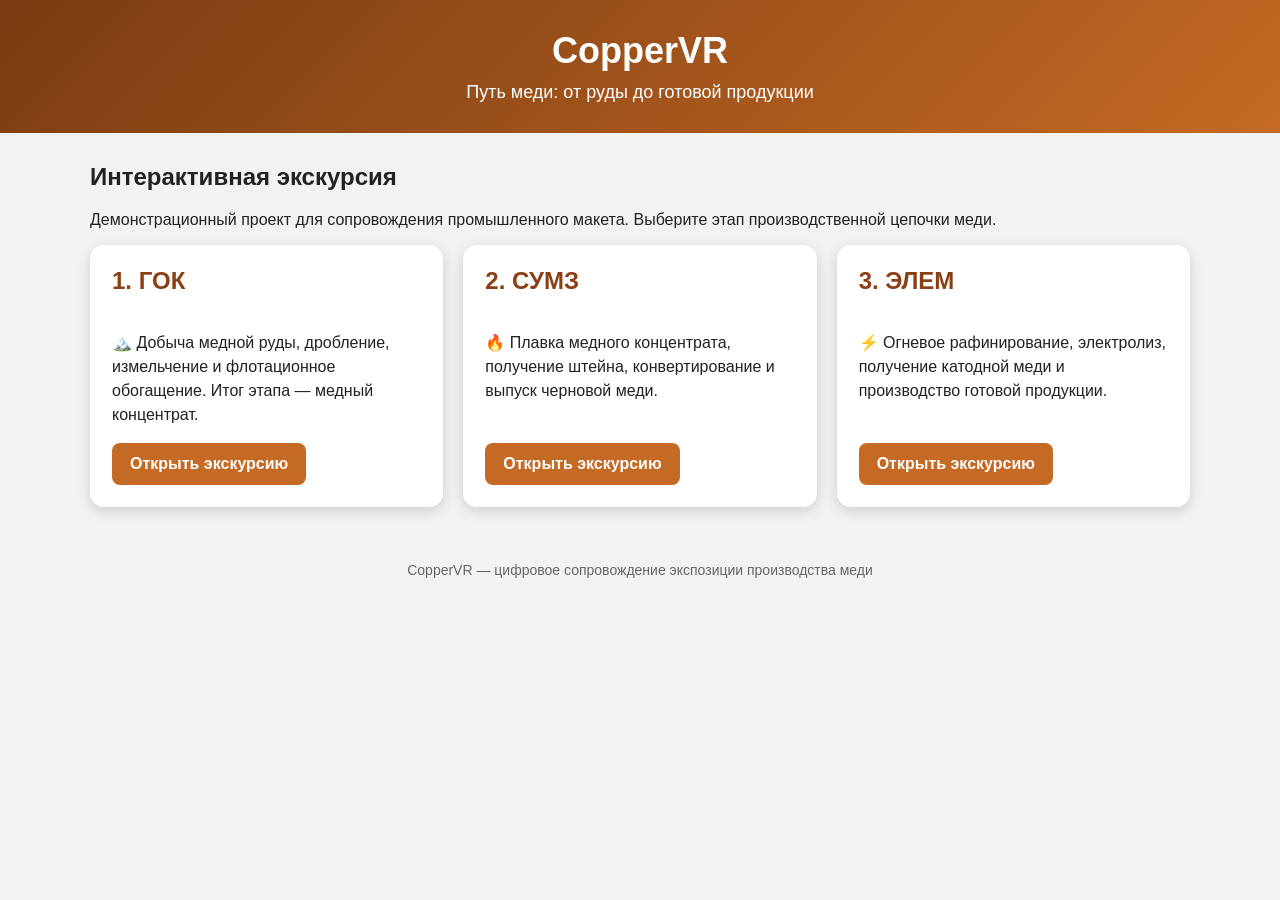
<file: index.html>
<!DOCTYPE html>
<html lang="ru">
<head>
  <meta charset="UTF-8">
  <meta name="viewport" content="width=device-width, initial-scale=1.0">
  <title>CopperVR</title>
  <link rel="stylesheet" href="assets/css/style.css">
</head>

<body>

<header>
  <h1>CopperVR</h1>
  <p>Путь меди: от руды до готовой продукции</p>
</header>

<div class="container">
  <h2>Интерактивная экскурсия</h2>
  <p>
    Демонстрационный проект для сопровождения промышленного макета.
    Выберите этап производственной цепочки меди.
  </p>

  <div class="cards">

    <div class="card">
      <h2>1. ГОК</h2>
      <p>
        🏔️ Добыча медной руды, дробление, измельчение и флотационное обогащение.
        Итог этапа — медный концентрат.
      </p>
      <a class="button" href="pages/gok.html">Открыть экскурсию</a>
    </div>

    <div class="card">
      <h2>2. СУМЗ</h2>
      <p>
        🔥 Плавка медного концентрата, получение штейна, конвертирование
        и выпуск черновой меди.
         </p>
      <a class="button" href="pages/sumz.html">Открыть экскурсию</a>
    </div>

    <div class="card">
      <h2>3. ЭЛЕМ</h2>
      <p>
        ⚡ Огневое рафинирование, электролиз, получение катодной меди
        и производство готовой продукции.
         </p>
      <a class="button" href="pages/elem.html">Открыть экскурсию</a>
    </div>

  </div>
</div>

<footer>
  CopperVR — цифровое сопровождение экспозиции производства меди
</footer>

</body>
</html>
</file>
<file: assets/css/style.css>
body {
    margin: 0;
    font-family: Arial, sans-serif;
    background: #f2f2f2;
    color: #222;
}

header {
    background: linear-gradient(135deg, #7a3b12, #c46a24);
    color: white;
    padding: 30px 20px;
    text-align: center;
}

header h1 {
    margin: 0;
    font-size: 36px;
}

header p {
    margin: 10px 0 0;
    font-size: 18px;
}

.container {
    max-width: 1100px;
    margin: 30px auto;
    padding: 0 15px;
}

.cards {
    display: grid;
    grid-template-columns: repeat(auto-fit, minmax(260px, 1fr));
    gap: 20px;
    align-items: stretch;
}

.card {
    background: white;
    border-radius: 14px;
    padding: 22px;
    box-shadow: 0 4px 14px rgba(0,0,0,0.15);

    display: flex;
    flex-direction: column;
    min-height: 200px;
}

.card h2 {
    margin-top: 0;
    color: #8a3f14;
}

.card p {
line-height: 1.5;
flex: 1;
}

.button {
    display: inline-block;
    margin-top: auto;
    padding: 12px 18px;
    background: #c46a24;
    color: white;
    text-decoration: none;
    border-radius: 8px;
    font-weight: bold;
    align-self: flex-start;
}

.button.disabled {
    background: #999;
    pointer-events: none;
}

footer {
    text-align: center;
    padding: 25px;
    color: #666;
    font-size: 14px;
}
</file>
